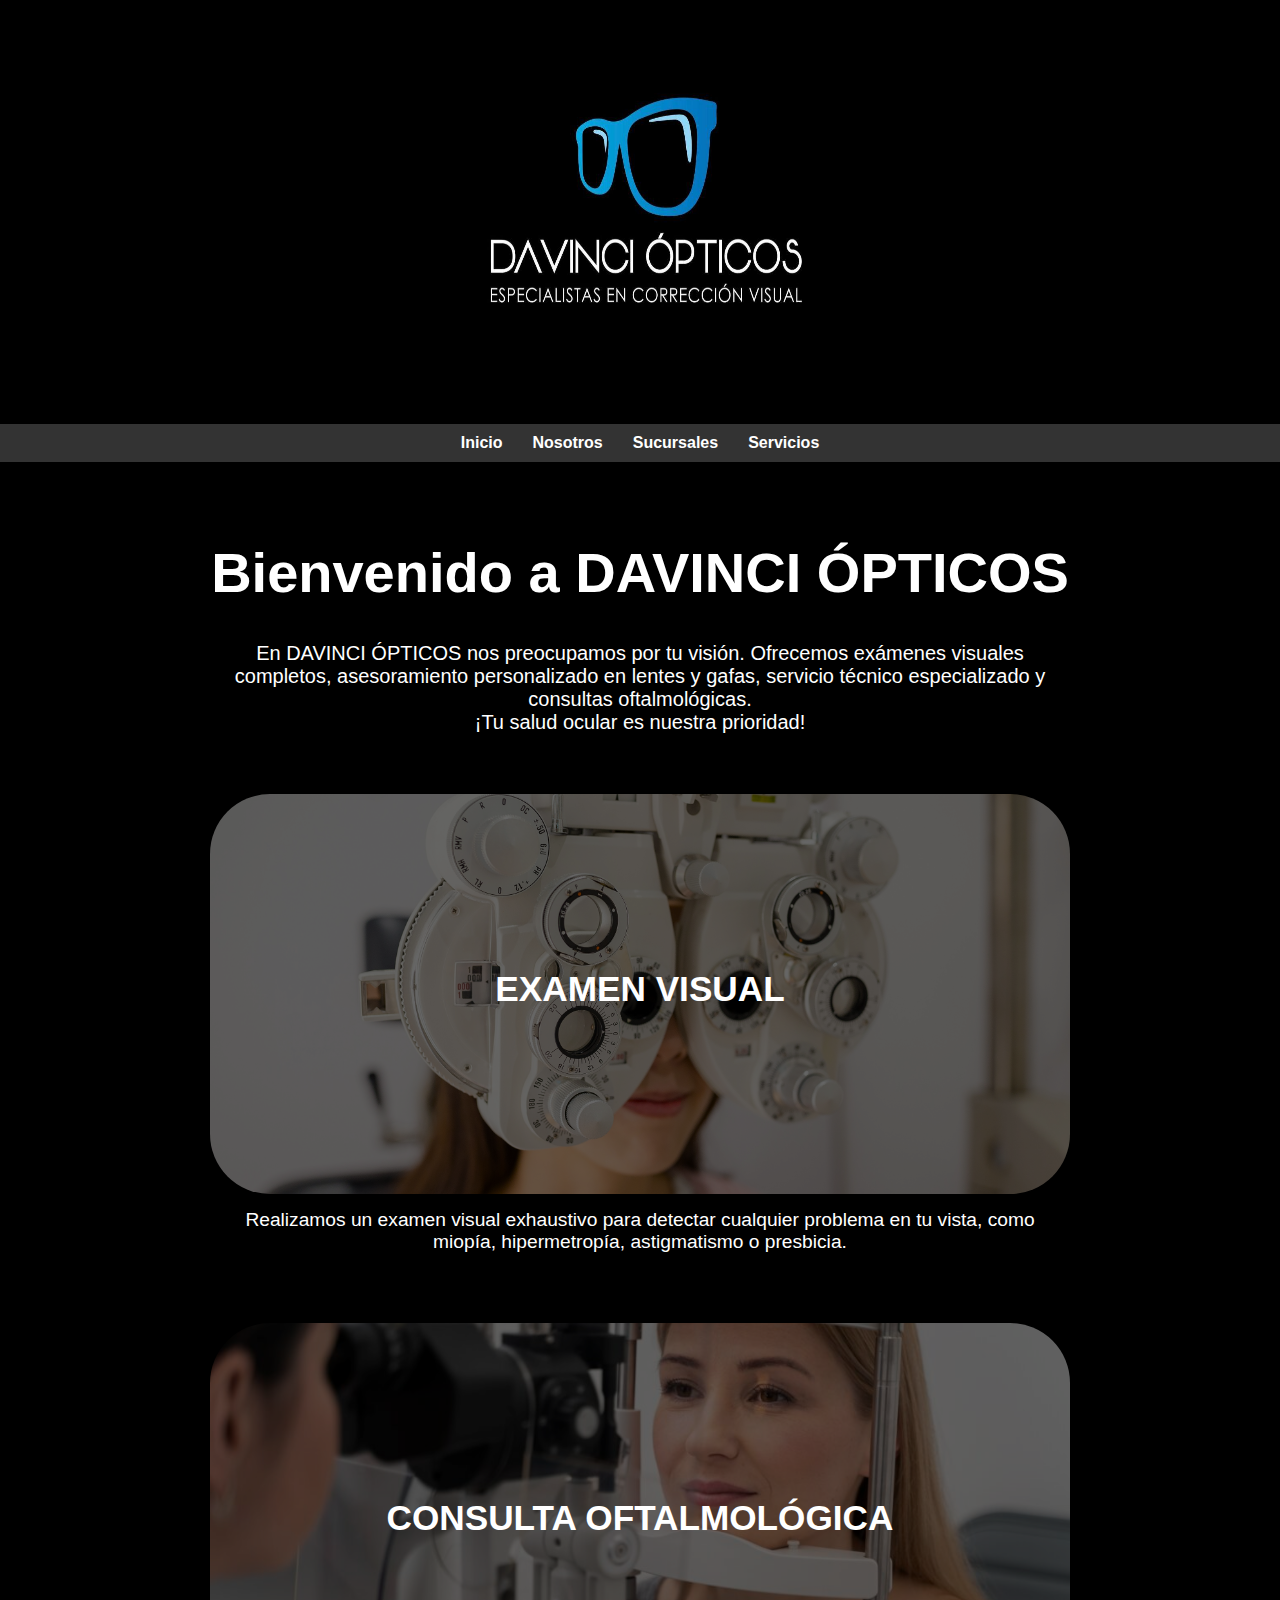
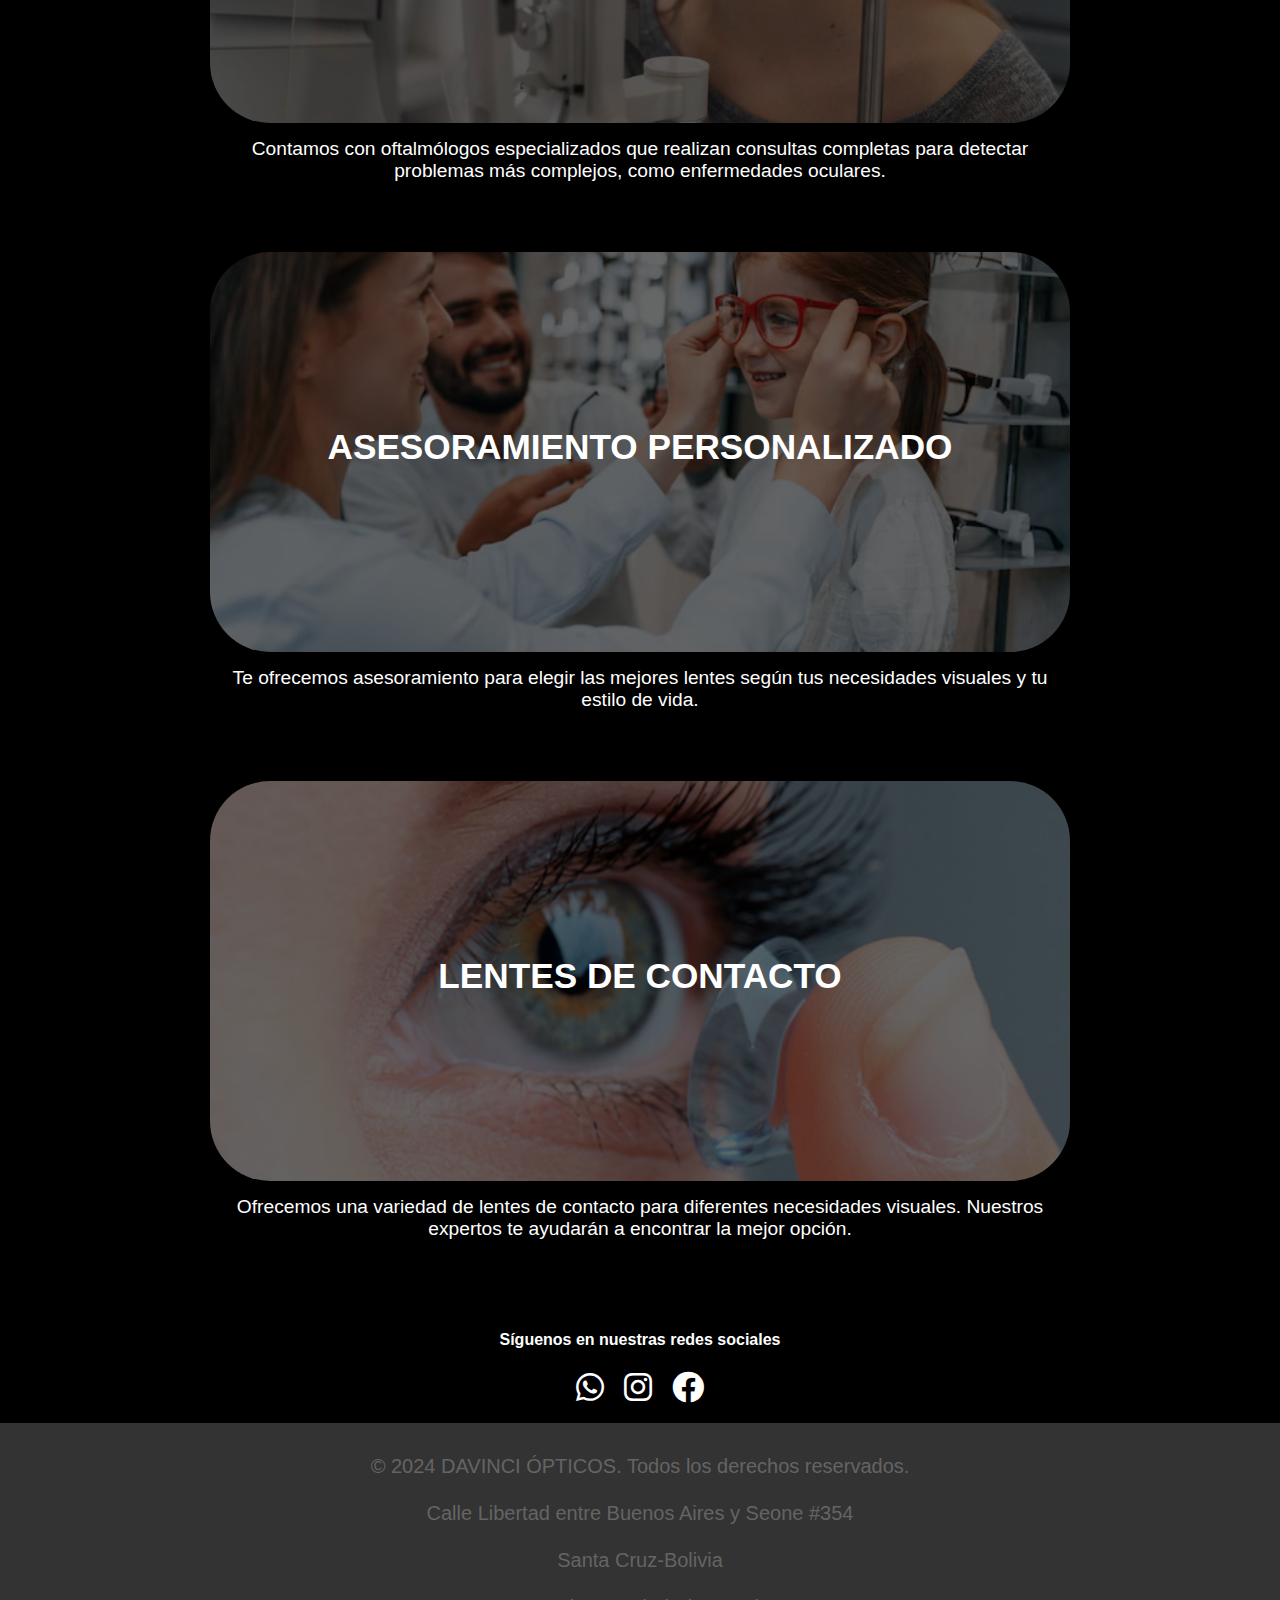
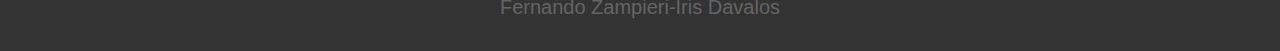
<file: index.html>
<!DOCTYPE html>
<html lang="es">
<head>
    <meta charset="UTF-8">
    <meta name="viewport" content="width=device-width, initial-scale=1.0">
    <title>DAVINCI ÓPTICOS</title>
    <link rel="stylesheet" href="styles.css">
    <!-- Agregar iconos de redes sociales desde Font Awesome -->
    <link href="https://cdnjs.cloudflare.com/ajax/libs/font-awesome/6.0.0-beta3/css/all.min.css" rel="stylesheet">
</head>
<body>
    <header>
        <div class="logo-container">
            <img src="Logo.jpg" width="500" height="400" alt="Logo DaVinci Ópticos">
        </div>
        <nav>
            <ul>
                <li><a href="#home">Inicio</a></li>
                <li><a href="nosotros.html">Nosotros</a></li>
                <li><a href="sucursales.html">Sucursales</a></li> 
                <li class="dropdown">
                    <a href="#">Servicios</a>
                    <ul class="dropdown-content">
                        <li><a href="#examen-visual">Examen Visual</a></li>
                        <li><a href="#consulta-oftalmologica">Consulta Oftalmológica</a></li>
                        <li><a href="#asesoramiento">Asesoramiento Personalizado</a></li>
                        <li><a href="#lentes-contacto">Lentes de Contacto</a></li>
                    </ul>
                </li>
            </ul>
        </nav>
    </header>

    <section id="home">
        <h1>Bienvenido a DAVINCI ÓPTICOS</h1>
        <p>En DAVINCI ÓPTICOS nos preocupamos por tu visión. Ofrecemos exámenes visuales completos, asesoramiento personalizado en lentes y gafas, servicio técnico especializado y consultas oftalmológicas.<br>
        ¡Tu salud ocular es nuestra prioridad!</p>
    </section>

    <!-- Sección de Servicios -->
    <section id="examen-visual">
        <div class="servicio">
            <div class="img-container" style="background-image: url('ExamVisual.jpg');">
                <h3>Examen Visual</h3>
            </div>
            <p>Realizamos un examen visual exhaustivo para detectar cualquier problema en tu vista, como miopía, hipermetropía, astigmatismo o presbicia.</p>
        </div>
    </section>

    <section id="consulta-oftalmologica">
        <div class="servicio">
            <div class="img-container" style="background-image: url('ConsultaOft.jpg');">
                <h3>Consulta Oftalmológica</h3>
            </div>
            <p>Contamos con oftalmólogos especializados que realizan consultas completas para detectar problemas más complejos, como enfermedades oculares.</p>
        </div>
    </section>

    <section id="asesoramiento">
        <div class="servicio">
            <div class="img-container" style="background-image: url('Asesoramiento.avif');">
                <h3>Asesoramiento Personalizado</h3>
            </div>
            <p>Te ofrecemos asesoramiento para elegir las mejores lentes según tus necesidades visuales y tu estilo de vida.</p>
        </div>
    </section>

    <section id="lentes-contacto">
        <div class="servicio">
            <div class="img-container" style="background-image: url('LentesContac.jpg');">
                <h3>Lentes de Contacto</h3>
            </div>
            <p>Ofrecemos una variedad de lentes de contacto para diferentes necesidades visuales. Nuestros expertos te ayudarán a encontrar la mejor opción.</p>
        </div>
    </section>

    <!-- Sección de Redes Sociales -->
    <section id="redes-sociales">
        <h4>Síguenos en nuestras redes sociales</h4>
        <div class="social-icons">
            <a href="https://wa.me/+59161584717" target="_blank" class="fab fa-whatsapp"></a>
            <a href="https://www.instagram.com/davinciopticos?igsh=NjA0czN3NzcxMm15" target="_blank" class="fab fa-instagram"></a>
            <a href="https://www.facebook.com/share/1MSU6tsDzz/?mibextid=LQQJ4d" target="_blank" class="fab fa-facebook"></a>
        </div>
    </section>

    <footer>
        <p>&copy; 2024 DAVINCI ÓPTICOS. Todos los derechos reservados.</p>
        <p>Calle Libertad entre Buenos Aires y Seone #354 </p>
        <p>Santa Cruz-Bolivia</p>
        <p>Fernando Zampieri-Iris Davalos</p>

    </footer>
</body>
</html>
</file>
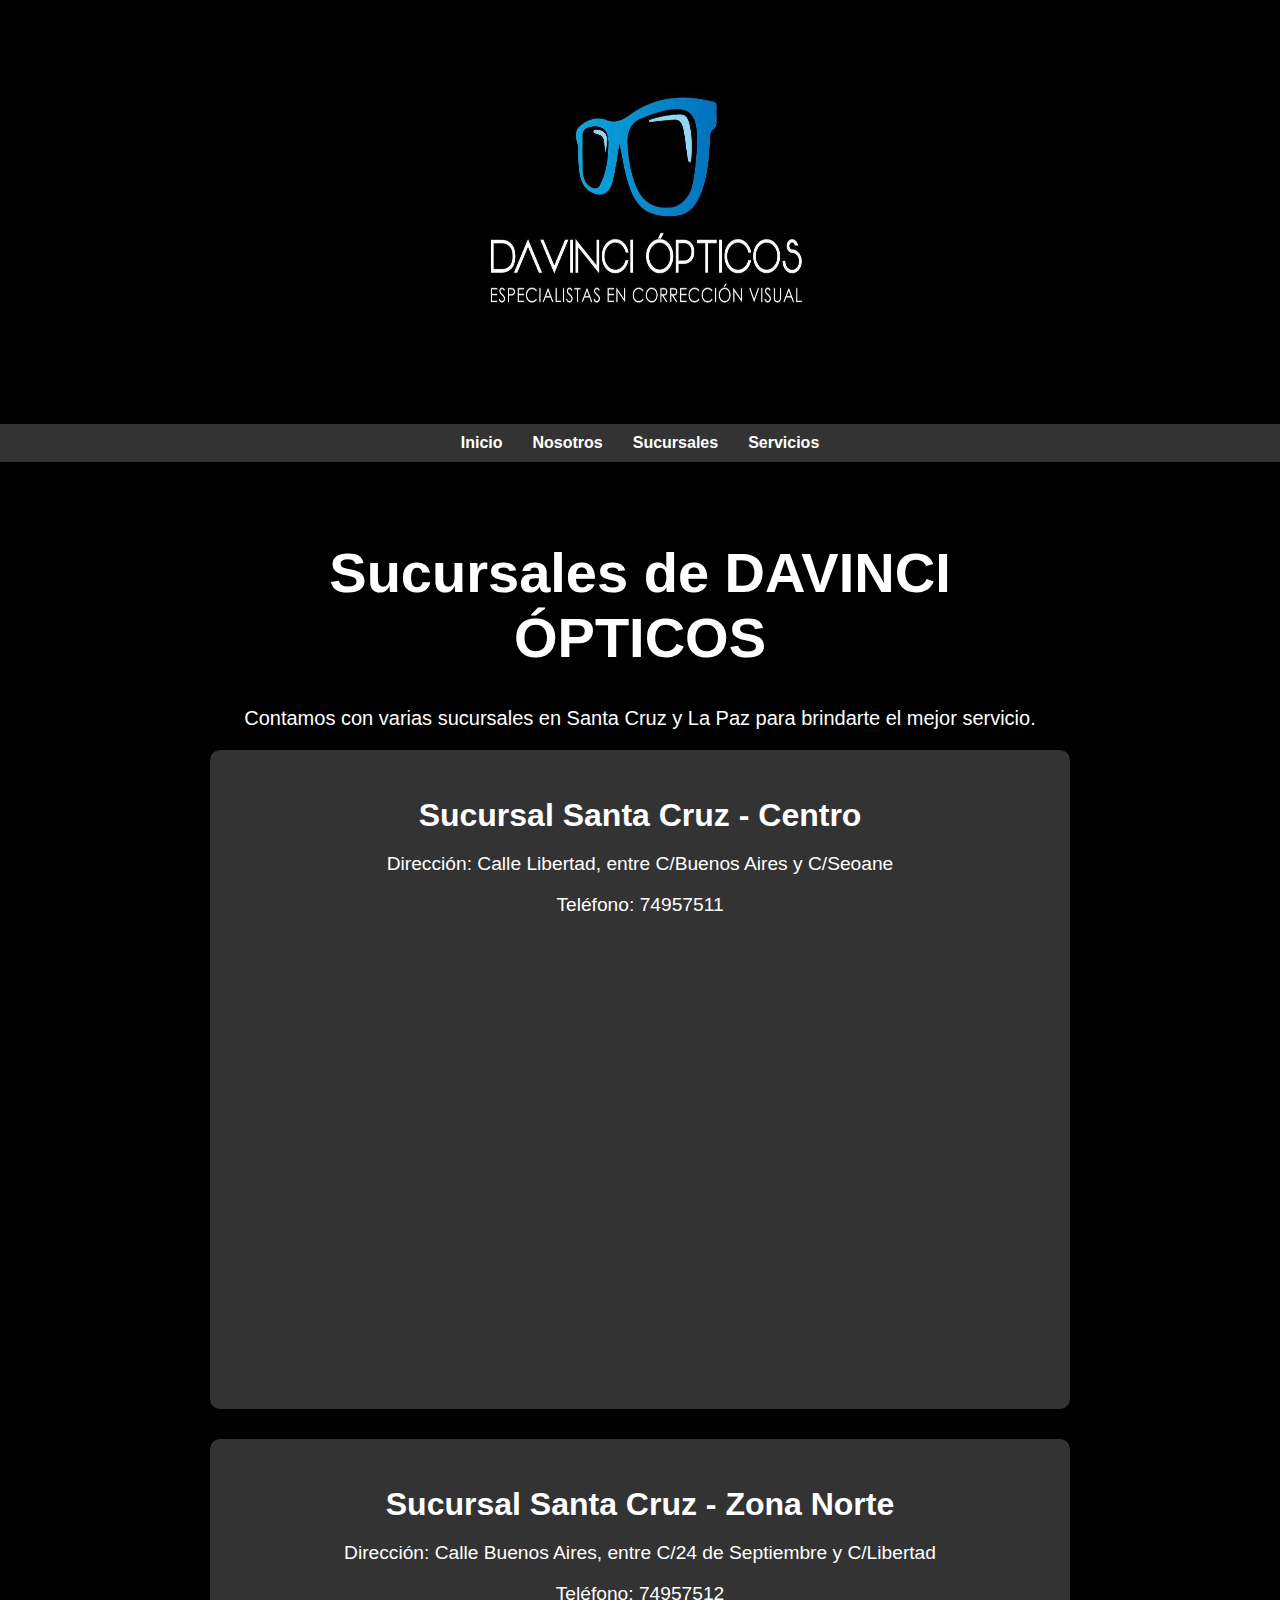
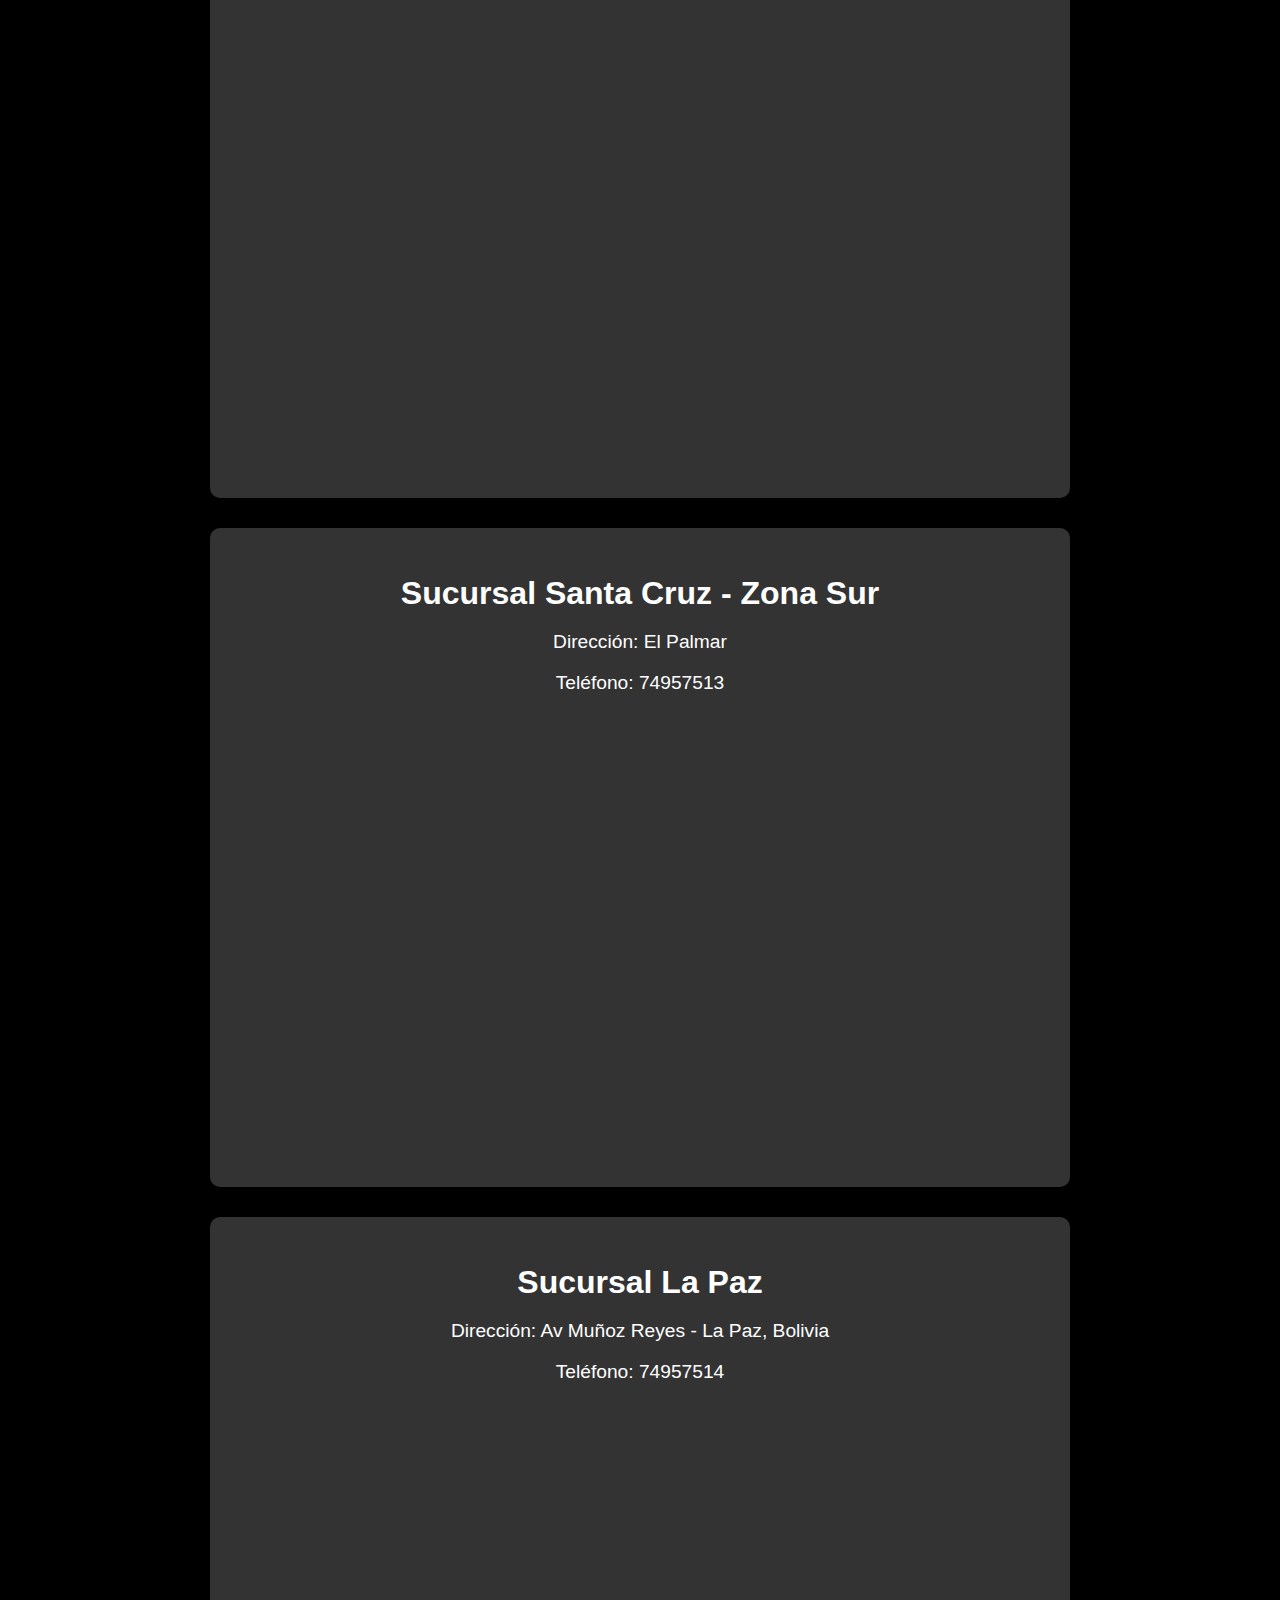
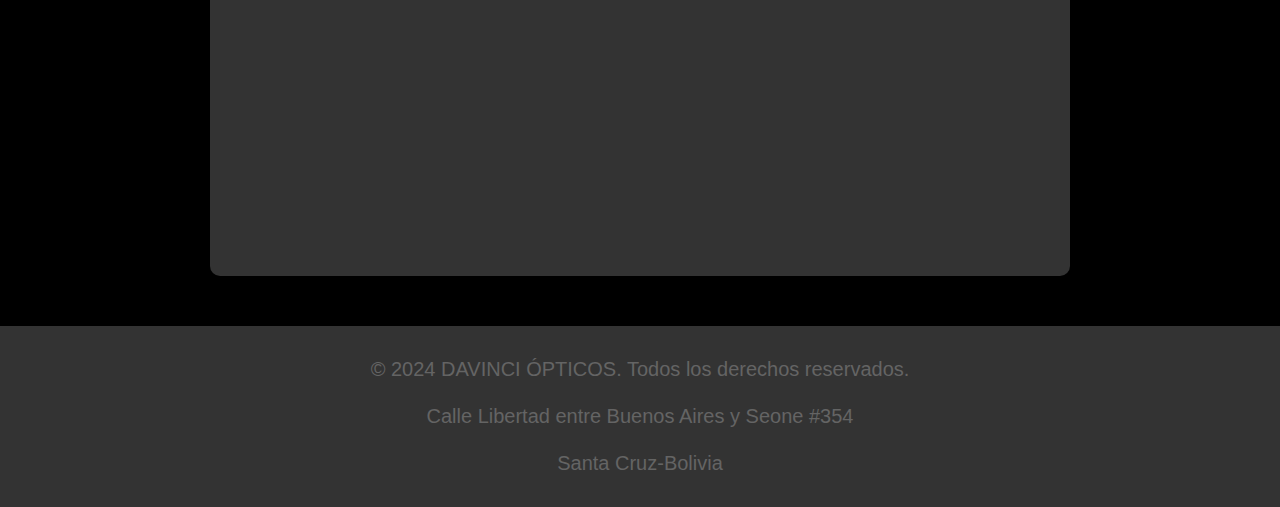
<file: sucursales.html>
<!DOCTYPE html>
<html lang="es">
<head>
    <meta charset="UTF-8">
    <meta name="viewport" content="width=device-width, initial-scale=1.0">
    <title>Sucursales | DAVINCI ÓPTICOS</title>
    <link rel="stylesheet" href="styles.css">
</head>
<body>
    <!-- Barra de navegación -->
    <header>
        <div class="logo-container">
            <img src="Logo.jpg" width="500" height="400" alt="Logo DaVinci Ópticos">
        </div>
        <nav>
            <ul>
                <li><a href="index.html#home">Inicio</a></li>
                <li><a href="nosotros.html">Nosotros</a></li>
                <li><a href="sucursales.html">Sucursales</a></li>
                <li class="dropdown">
                    <a href="#">Servicios</a>
                    <ul class="dropdown-content">
                        <li><a href="index.html#examen-visual">Examen Visual</a></li>
                        <li><a href="index.html#consulta-oftalmologica">Consulta Oftalmológica</a></li>
                        <li><a href="index.html#asesoramiento">Asesoramiento Personalizado</a></li>
                        <li><a href="index.html#lentes-contacto">Lentes de Contacto</a></li>
                    </ul>
                </li>
            </ul>
        </nav>
    </header>

    <!-- Sección de Sucursales -->
    <section id="sucursales">
        <h1>Sucursales de DAVINCI ÓPTICOS</h1>
        <p>Contamos con varias sucursales en Santa Cruz y La Paz para brindarte el mejor servicio.</p>

        <!-- Sucursal Santa Cruz - Centro -->
        <div class="sucursal">
            <h2>Sucursal Santa Cruz - Centro</h2>
            <p>Dirección: Calle Libertad, entre C/Buenos Aires y C/Seoane</p>
            <p>Teléfono: 74957511</p>
            <!-- Mapa Sucursal Santa Cruz - Centro -->
            <iframe src="https://www.google.com/maps/embed?pb=!1m18!1m12!1m3!1d15776.645703424126!2d-63.16519119999999!3d-17.7851656!2m3!1f0!2f0!3f0!3m2!1i1024!2i768!4f13.1!3m3!1m2!1s0x93e3d469d36fd457%3A0x8a58a4a4d7f8db60!2sCalle%20Libertad%2C%20Santa%20Cruz%2C%20Bolivia!5e0!3m2!1ses!2sus!4v1602717016484!5m2!1ses!2sus" width="600" height="450" style="border:0;" allowfullscreen="" loading="lazy"></iframe>
        </div>

        <!-- Sucursal Santa Cruz - Zona Norte -->
        <div class="sucursal">
            <h2>Sucursal Santa Cruz - Zona Norte</h2>
            <p>Dirección: Calle Buenos Aires, entre C/24 de Septiembre y C/Libertad</p>
            <p>Teléfono: 74957512</p>
            <!-- Mapa Sucursal Santa Cruz - Zona Norte -->
            <iframe src="https://www.google.com/maps/embed?pb=!1m18!1m12!1m3!1d15771.840332894808!2d-63.17738489999999!3d-17.762467199999998!2m3!1f0!2f0!3f0!3m2!1i1024!2i768!4f13.1!3m3!1m2!1s0x93e3d46082ef3b9d%3A0xd08bfa9455ca90d!2sAv.%20Beni%2C%20Santa%20Cruz%2C%20Bolivia!5e0!3m2!1ses!2sus!4v1602717111398!5m2!1ses!2sus" width="600" height="450" style="border:0;" allowfullscreen="" loading="lazy"></iframe>
        </div>

        <!-- Sucursal Santa Cruz - Zona Sur -->
        <div class="sucursal">
            <h2>Sucursal Santa Cruz - Zona Sur</h2>
            <p>Dirección: El Palmar</p>
            <p>Teléfono: 74957513</p>
            <!-- Mapa Sucursal Santa Cruz - Zona Sur -->
            <iframe src="https://www.google.com/maps/embed?pb=!1m18!1m12!1m3!1d15783.14055967989!2d-63.1600875!3d-17.7950805!2m3!1f0!2f0!3f0!3m2!1i1024!2i768!4f13.1!3m3!1m2!1s0x93e3d47308162f85%3A0x5245fcf271ed9f7f!2sCalle%203er%20Anillo%2C%20Santa%20Cruz%2C%20Bolivia!5e0!3m2!1ses!2sus!4v1602717175487!5m2!1ses!2sus" width="600" height="450" style="border:0;" allowfullscreen="" loading="lazy"></iframe>
        </div>

        <!-- Sucursal La Paz -->
        <div class="sucursal">
            <h2>Sucursal La Paz</h2>
            <p>Dirección: Av Muñoz Reyes - La Paz, Bolivia</p>
            <p>Teléfono: 74957514</p>
            <!-- Mapa Sucursal La Paz -->
            <iframe src="https://www.google.com/maps/embed?pb=!1m18!1m12!1m3!1d15772.710852217263!2d-68.11929539999999!3d-16.5002093!2m3!1f0!2f0!3f0!3m2!1i1024!2i768!4f13.1!3m3!1m2!1s0x93ad6df925fa013f%3A0xe5c053d85069e6e0!2sCalle%20Comercio%2C%20La%20Paz%2C%20Bolivia!5e0!3m2!1ses!2sus!4v1602717324120!5m2!1ses!2sus" width="600" height="450" style="border:0;" allowfullscreen="" loading="lazy"></iframe>
        </div>
    </section>

    <!-- Pie de página -->
    <footer>
        <p>&copy; 2024 DAVINCI ÓPTICOS. Todos los derechos reservados.</p>
        <p>Calle Libertad entre Buenos Aires y Seone #354</p>
        <p>Santa Cruz-Bolivia</p>
    </footer>
</body>
</html>
</file>
<file: styles.css>
/* Estilo global */
* {
    box-sizing: border-box;
}

html {
    scroll-behavior: smooth;
}

body {
    font-family: 'Roboto', sans-serif;
    margin: 0;
    background-color: black;
    color: white;
}

h1 {
    font-size: 3.5em;
}

h2 {
    font-size: 2.7em;
}

h3 {
    font-size: 2.2em;
}

p {
    font-size: 1.25em;
}

ul {
    list-style: none;
}

button {
    font-size: 1.25em;
    font-weight: bold;
    padding: 10px 30px;
    border-radius: 5px;
    border: 2px solid rgba(0, 0, 0, 0.3);
    box-shadow: 2px 2px 10px rgba(0, 0, 0, 0.5);
    color: white;
    background-color: #009fb4;
}

button:hover {
    background-color: rgb(101, 33, 165);
}

/* Estilo del encabezado */
header {
    text-align: center;
    padding: 20px 0;
}

nav ul {
    display: flex;
    justify-content: center;
    list-style: none;
    background-color: #333;
    padding: 10px 0;
    margin: 0;
}

nav ul li {
    margin: 0 15px;
    position: relative; /* Necesario para el menú desplegable */
}

nav ul li a {
    color: white;
    text-decoration: none;
    font-weight: bold;
}

nav ul li a:hover {
    color: #009fb4;
}

/* Estilo para el menú desplegable */
nav ul li.dropdown:hover .dropdown-content {
    display: block;
}

nav ul li .dropdown-content {
    display: none;
    position: absolute;
    top: 100%;
    background-color: #333;
    min-width: 290px;
    box-shadow: 0 8px 16px rgba(0, 0, 0, 0.5);
    z-index: 1;
}

nav ul li .dropdown-content li {
    padding: 10px;
    text-align: left;
}

nav ul li .dropdown-content li a {
    color: white;
    padding: 10px;
    text-decoration: none;
}

nav ul li .dropdown-content li a:hover {
    background-color: #009fb4;
}

/* Estilo de las secciones */
section {
    padding: 20px;
    max-width: 900px;
    margin: 0 auto;
    text-align: center;
}

section img {
    max-width: 100%;
    height: auto;
    margin: 10px 0;
}

/* Estilo de los servicios */
#servicios {
    display: flex;
    flex-direction: column;
    padding: 20px;
    margin: 0 auto;
}

.servicio {
    position: relative;
    margin-bottom: 30px;
    text-align: center;
}

.img-container {
    background-size: cover;
    background-position: center;
    padding: 200px 0; /* Reducido para un mejor ajuste */
    position: relative;
    border-radius: 60px;
    margin-bottom: 10px;
}

h3 {
    position: absolute;
    top: 40%; /* Centrado vertical */
    left: 50%; /* Centrado horizontal */
    transform: translate(-50%, -50%); /* Para asegurar que se centre perfectamente */
    font-size: 2.2em;
    font-weight: bold;
    background-color: rgba(0, 0, 0, 0.6);  /* Fondo oscuro para el texto */
    color: white;
    width: 100%; /* Ajustar el ancho si es necesario */
    text-align: center;
    padding: 200px 0; /* Reducido para mejor apariencia */
    text-transform: uppercase; /* Para darle un efecto de mayúsculas */
}

.servicio p {
    font-size: 1.2em;
    margin-top: 15px;
    padding: 0 10px;
}

/* Estilo para los íconos de redes sociales */
.social-icons {
    display: flex;
    justify-content: center;
    gap: 20px;
    margin-top: 20px;
}

.social-icons a {
    font-size: 2em;
    color: white;
    text-decoration: none;
}

.social-icons a:hover {
    color: #009fb4;
}

/* Estilo de pie de página */
footer {
    background-color: #333;
    color: white;
    text-align: center;
    padding: 20px 0;
    position: relative;
}

footer p {
    margin: 0;
    padding: 12px;
    color: rgb(100, 100, 100);
}

footer .container {
    height: 150px;
    display: flex;
    justify-content: center;
    align-items: flex-end;
}

/* Estilo para la sección "Nosotros" */
#nosotros {
    padding: 40px 20px;
    background-color: #f4f4f4;
    color: #333;
    text-align: center;
}

.container {
    display: flex;
    flex-direction: column; /* Cambio realizado para apilar texto y video */
    align-items: center;
}

.container .info {
    flex: 1;
    padding: 20px;
}

.container .video-container {
    margin-top: 20px; /* Añadido para espacio entre texto y video */
    width: 100%;
    display: flex;
    justify-content: center;
}

.container .video-container video {
    max-width: 100%;
    height: auto; /* Mantiene la proporción del video */
}

/* Estilo para el contenedor del video */
.video-container {
    width: 100%;      /* Hace que el contenedor ocupe todo el ancho disponible */
    height: auto;     /* Ajusta la altura automáticamente */
    overflow: hidden; /* Asegura que no haya desbordamientos si el video tiene márgenes internos */
    text-align: center;
}

/* Estilo de la misión y visión */
.mision-vision {
    display: flex;
    justify-content: space-between;
    margin-top: 40px;
}

.mision, .vision {
    flex: 1;
    padding: 20px;
    background-color: #ffffff;
    border-radius: 8px;
    box-shadow: 0 2px 10px rgba(0, 0, 0, 0.1);
    margin: 0 10px;
}

.mision h2, .vision h2 {
    color: #009fb4;
}

/* Estilo para los valores */
.valores {
    margin-top: 40px;
    padding: 20px;
    background-color: #ffffff;
    border-radius: 8px;
    box-shadow: 0 2px 10px rgba(0, 0, 0, 0.1);
}

.valores ul {
    list-style: none;
    padding: 0;
}

.valores li {
    font-size: 1.2em;
    margin-bottom: 10px;
}

.valores li strong {
    color: #009fb4;
}

/* Estilos para la página de sucursales */
#sucursales {
    padding: 20px;
    text-align: center;
}

.sucursal {
    margin-bottom: 30px;
    background-color: #333;
    color: white;
    padding: 20px;
    border-radius: 10px;
    box-shadow: 0 2px 5px rgba(0, 0, 0, 0.2);
}

.sucursal h2 {
    font-size: 2em;
    margin-bottom: 10px;
}

.sucursal p {
    font-size: 1.2em;
}

/* Agregar un espacio entre las sucursales */
.sucursal + .sucursal {
    margin-top: 20px;
}

/* Estilo de pie de página */
footer {
    background-color: #333;
    color: white;
    text-align: center;
    padding: 20px 0;
    position: relative;
}

footer p {
    margin: 0;
    padding: 12px;
    color: rgb(100, 100, 100);
}
/* Estilo para hacer el mapa responsivo */
iframe {
    max-width: 100%;
    height: auto;
    border: none;
}

/* Estilo base para las imágenes de fondo en cada sección */
.servicio .img-container {
    position: relative;
    background-size: cover;
    background-position: center;
    transition: transform 0.3s ease; /* Agrega una transición suave */
}

/* Estilo base para los mapas (iframes) en la sección de sucursales */
.sucursal iframe {
    width: 100%;
    height: 450px;  /* Ajusta el tamaño del mapa */
    border: 0;
    transition: transform 0.3s ease; /* Suaviza la transición */
}

/* Efecto hover para hacer zoom en los mapas */
.sucursal iframe:hover {
    transform: scale(1.1); /* Aplica el zoom al 110% */
}

/* Efecto hover para hacer zoom */
.servicio .img-container:hover {
    transform: scale(1.1); /* Escala la imagen al 110% */
}
</file>
